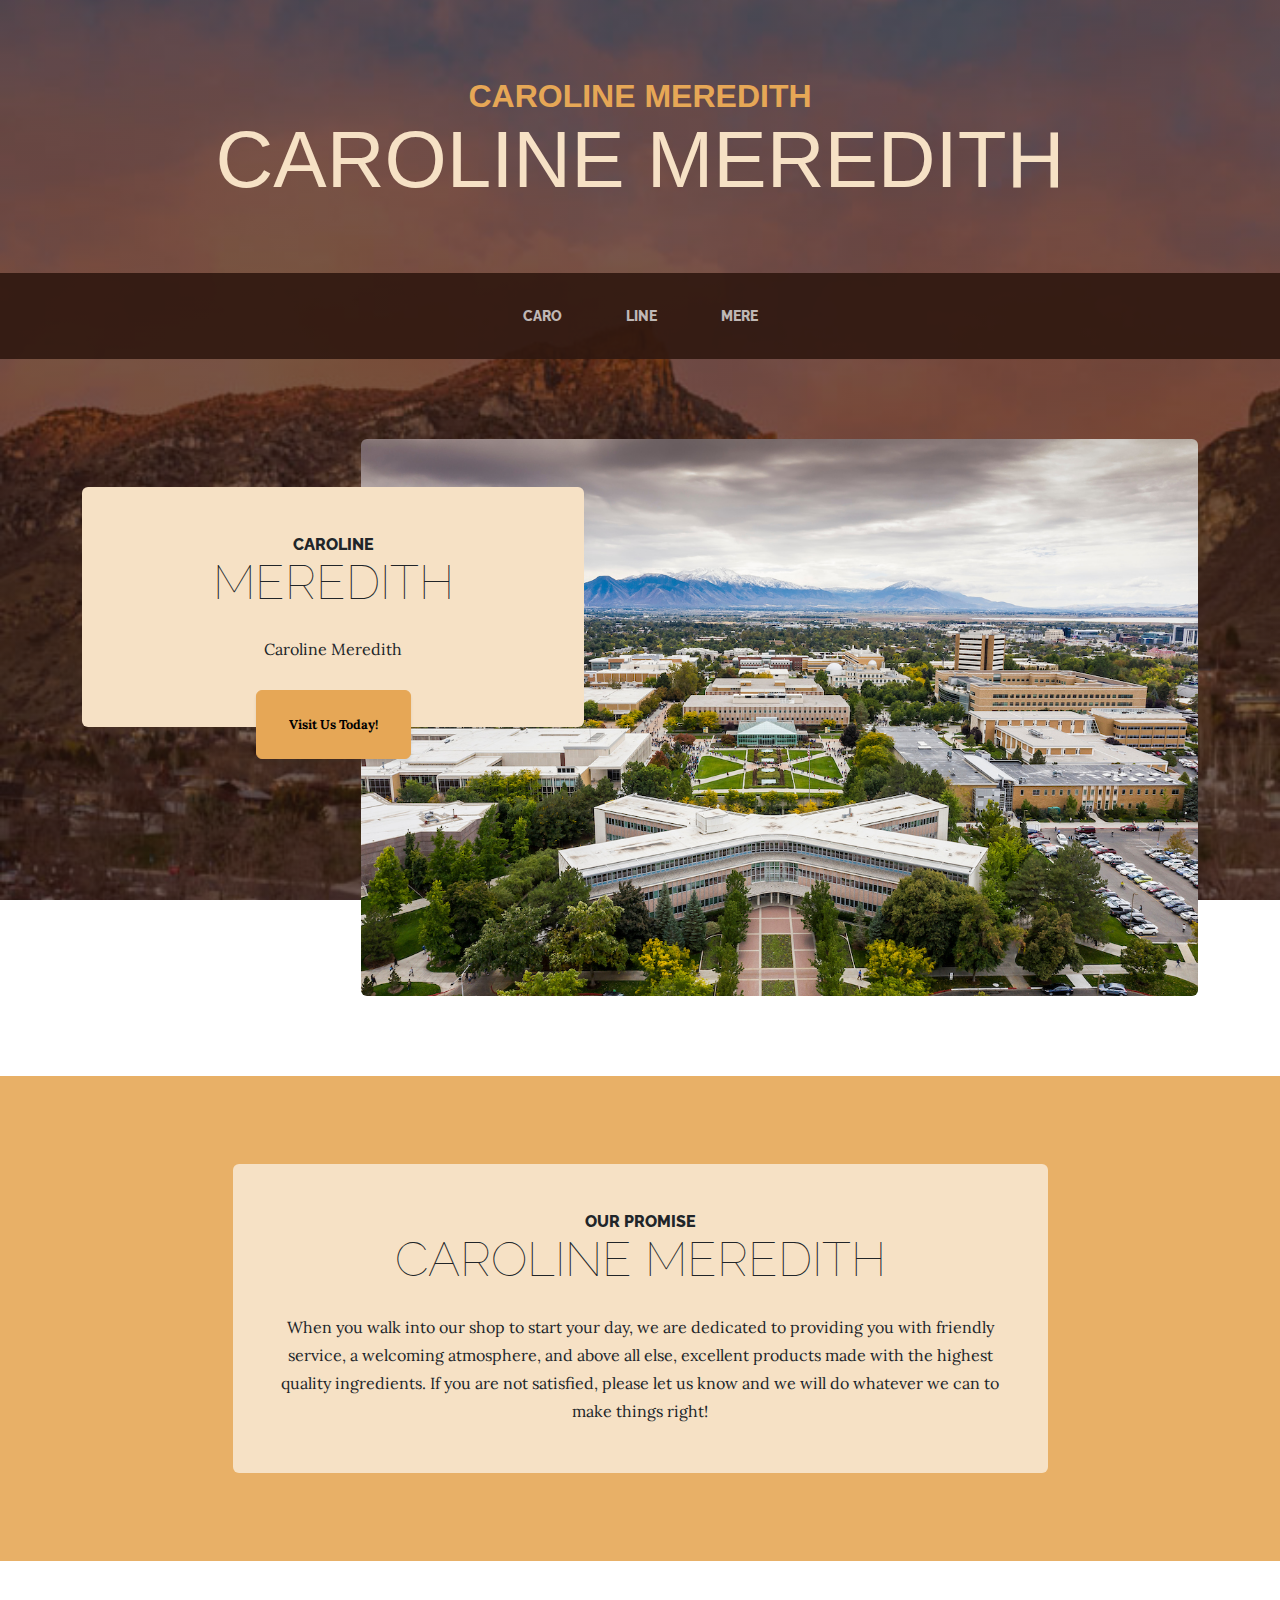
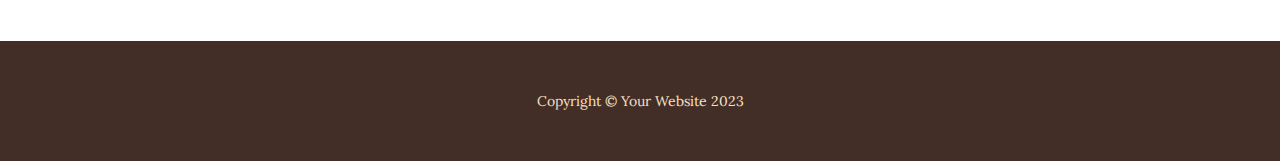
<file: index.html>
<!DOCTYPE html>
<html lang="en">
    <head>
        <meta charset="utf-8" />
        <meta name="viewport" content="width=device-width, initial-scale=1, shrink-to-fit=no" />
        <meta name="description" content="" />
        <meta name="author" content="" />
        <title>Caroline Meredith</title>
        <link rel="icon" type="image/x-icon" href="assets/favicon.ico" />
        <!-- Google fonts-->
        <link href="https://fonts.googleapis.com/css?family=Raleway:100,100i,200,200i,300,300i,400,400i,500,500i,600,600i,700,700i,800,800i,900,900i" rel="stylesheet" />
        <link href="https://fonts.googleapis.com/css?family=Lora:400,400i,700,700i" rel="stylesheet" />
        <!-- Core theme CSS (includes Bootstrap)-->
        <link href="css/styles.css" rel="stylesheet" />
        <link rel="stylesheet" href="css/mystyles.css"
    </head>
    <body>
        <header>
            <h1 class="site-heading text-center text-faded d-none d-lg-block">
                <span class="site-heading-upper text-primary mb-3">Caroline Meredith</span>
                <span class="site-heading-lower">Caroline Meredith</span>
            </h1>
        </header>
        <!-- Navigation-->
        <nav class="navbar navbar-expand-lg navbar-dark py-lg-4" id="mainNav">
            <div class="container">
                <a class="navbar-brand text-uppercase fw-bold d-lg-none" href="index.html">Caroline Meredith</a>
                <button class="navbar-toggler" type="button" data-bs-toggle="collapse" data-bs-target="#navbarSupportedContent" aria-controls="navbarSupportedContent" aria-expanded="false" aria-label="Toggle navigation"><span class="navbar-toggler-icon"></span></button>
                <div class="collapse navbar-collapse" id="navbarSupportedContent">
                    <ul class="navbar-nav mx-auto">
                        <li class="nav-item px-lg-4"><a class="nav-link text-uppercase" href="index.html">Caro</a></li>
                        <li class="nav-item px-lg-4"><a class="nav-link text-uppercase" href="about.html">Line</a></li>
                        <li class="nav-item px-lg-4"><a class="nav-link text-uppercase" href="project.html">Mere</a></li>
                    </ul>
                </div>
            </div>
        </nav>
        <section class="page-section clearfix">
            <div class="container">
                <div class="intro">
                    <img class="intro-img img-fluid mb-3 mb-lg-0 rounded" src="assets/img/intro.jpg" alt="..." />
                    <div class="intro-text left-0 text-center bg-faded p-5 rounded">
                        <h2 class="section-heading mb-4">
                            <span class="section-heading-upper">Caroline</span>
                            <span class="section-heading-lower">Meredith</span>
                        </h2>
                        <p class="mb-3">Caroline Meredith</p>
                        <div class="intro-button mx-auto"><a class="btn btn-primary btn-xl" href="#!">Visit Us Today!</a></div>
                    </div>
                </div>
            </div>
        </section>
        <section class="page-section cta">
            <div class="container">
                <div class="row">
                    <div class="col-xl-9 mx-auto">
                        <div class="cta-inner bg-faded text-center rounded">
                            <h2 class="section-heading mb-4">
                                <span class="section-heading-upper">Our Promise</span>
                                <span class="section-heading-lower">Caroline Meredith</span>
                            </h2>
                            <p class="mb-0">When you walk into our shop to start your day, we are dedicated to providing you with friendly service, a welcoming atmosphere, and above all else, excellent products made with the highest quality ingredients. If you are not satisfied, please let us know and we will do whatever we can to make things right!</p>
                        </div>
                    </div>
                </div>
            </div>
        </section>
        <footer class="footer text-faded text-center py-5">
            <div class="container"><p class="m-0 small">Copyright &copy; Your Website 2023</p></div>
        </footer>
        <!-- Bootstrap core JS-->
        <script src="https://cdn.jsdelivr.net/npm/bootstrap@5.2.3/dist/js/bootstrap.bundle.min.js"></script>
        <!-- Core theme JS-->
        <script src="js/scripts.js"></script>
    </body>
</html>
</file>
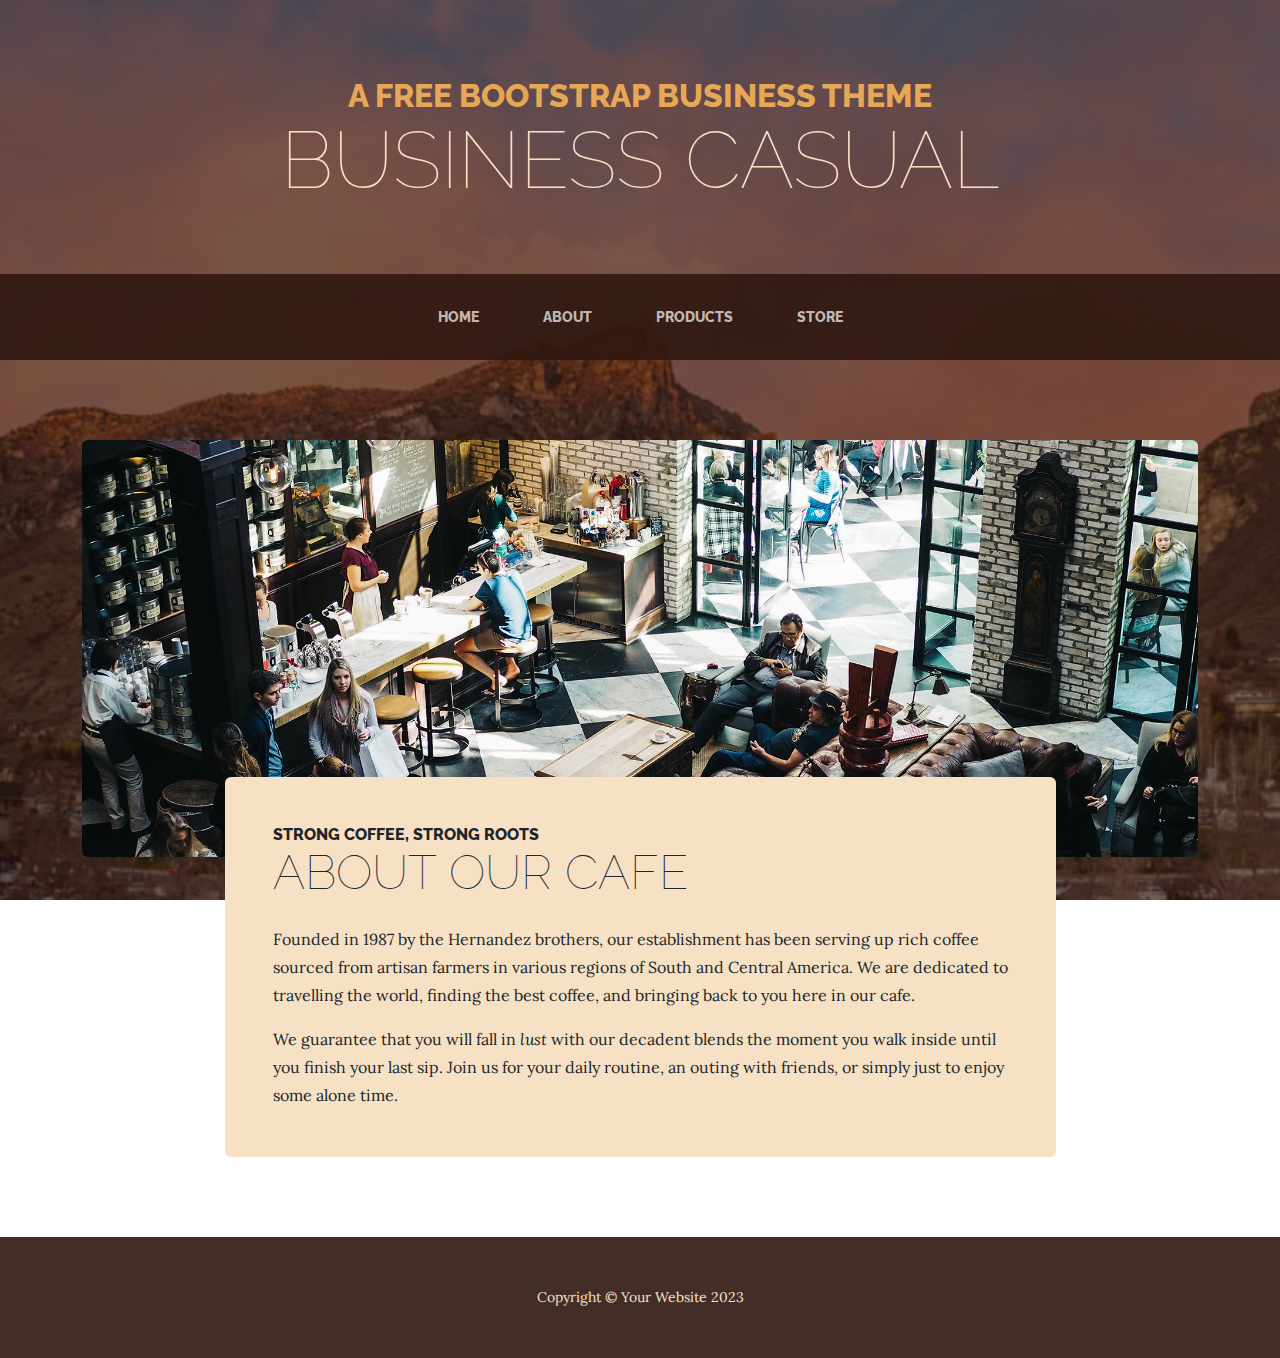
<file: about.html>
<!DOCTYPE html>
<html lang="en">
    <head>
        <meta charset="utf-8" />
        <meta name="viewport" content="width=device-width, initial-scale=1, shrink-to-fit=no" />
        <meta name="description" content="" />
        <meta name="author" content="" />
        <title>Business Casual - Start Bootstrap Theme</title>
        <link rel="icon" type="image/x-icon" href="assets/favicon.ico" />
        <!-- Google fonts-->
        <link href="https://fonts.googleapis.com/css?family=Raleway:100,100i,200,200i,300,300i,400,400i,500,500i,600,600i,700,700i,800,800i,900,900i" rel="stylesheet" />
        <link href="https://fonts.googleapis.com/css?family=Lora:400,400i,700,700i" rel="stylesheet" />
        <!-- Core theme CSS (includes Bootstrap)-->
        <link href="css/styles.css" rel="stylesheet" />
    </head>
    <body>
        <header>
            <h1 class="site-heading text-center text-faded d-none d-lg-block">
                <span class="site-heading-upper text-primary mb-3">A Free Bootstrap Business Theme</span>
                <span class="site-heading-lower">Business Casual</span>
            </h1>
        </header>
        <!-- Navigation-->
        <nav class="navbar navbar-expand-lg navbar-dark py-lg-4" id="mainNav">
            <div class="container">
                <a class="navbar-brand text-uppercase fw-bold d-lg-none" href="index.html">Start Bootstrap</a>
                <button class="navbar-toggler" type="button" data-bs-toggle="collapse" data-bs-target="#navbarSupportedContent" aria-controls="navbarSupportedContent" aria-expanded="false" aria-label="Toggle navigation"><span class="navbar-toggler-icon"></span></button>
                <div class="collapse navbar-collapse" id="navbarSupportedContent">
                    <ul class="navbar-nav mx-auto">
                        <li class="nav-item px-lg-4"><a class="nav-link text-uppercase" href="index.html">Home</a></li>
                        <li class="nav-item px-lg-4"><a class="nav-link text-uppercase" href="about.html">About</a></li>
                        <li class="nav-item px-lg-4"><a class="nav-link text-uppercase" href="products.html">Products</a></li>
                        <li class="nav-item px-lg-4"><a class="nav-link text-uppercase" href="store.html">Store</a></li>
                    </ul>
                </div>
            </div>
        </nav>
        <section class="page-section about-heading">
            <div class="container">
                <img class="img-fluid rounded about-heading-img mb-3 mb-lg-0" src="assets/img/about.jpg" alt="..." />
                <div class="about-heading-content">
                    <div class="row">
                        <div class="col-xl-9 col-lg-10 mx-auto">
                            <div class="bg-faded rounded p-5">
                                <h2 class="section-heading mb-4">
                                    <span class="section-heading-upper">Strong Coffee, Strong Roots</span>
                                    <span class="section-heading-lower">About Our Cafe</span>
                                </h2>
                                <p>Founded in 1987 by the Hernandez brothers, our establishment has been serving up rich coffee sourced from artisan farmers in various regions of South and Central America. We are dedicated to travelling the world, finding the best coffee, and bringing back to you here in our cafe.</p>
                                <p class="mb-0">
                                    We guarantee that you will fall in
                                    <em>lust</em>
                                    with our decadent blends the moment you walk inside until you finish your last sip. Join us for your daily routine, an outing with friends, or simply just to enjoy some alone time.
                                </p>
                            </div>
                        </div>
                    </div>
                </div>
            </div>
        </section>
        <footer class="footer text-faded text-center py-5">
            <div class="container"><p class="m-0 small">Copyright &copy; Your Website 2023</p></div>
        </footer>
        <!-- Bootstrap core JS-->
        <script src="https://cdn.jsdelivr.net/npm/bootstrap@5.2.3/dist/js/bootstrap.bundle.min.js"></script>
        <!-- Core theme JS-->
        <script src="js/scripts.js"></script>
    </body>
</html>
</file>
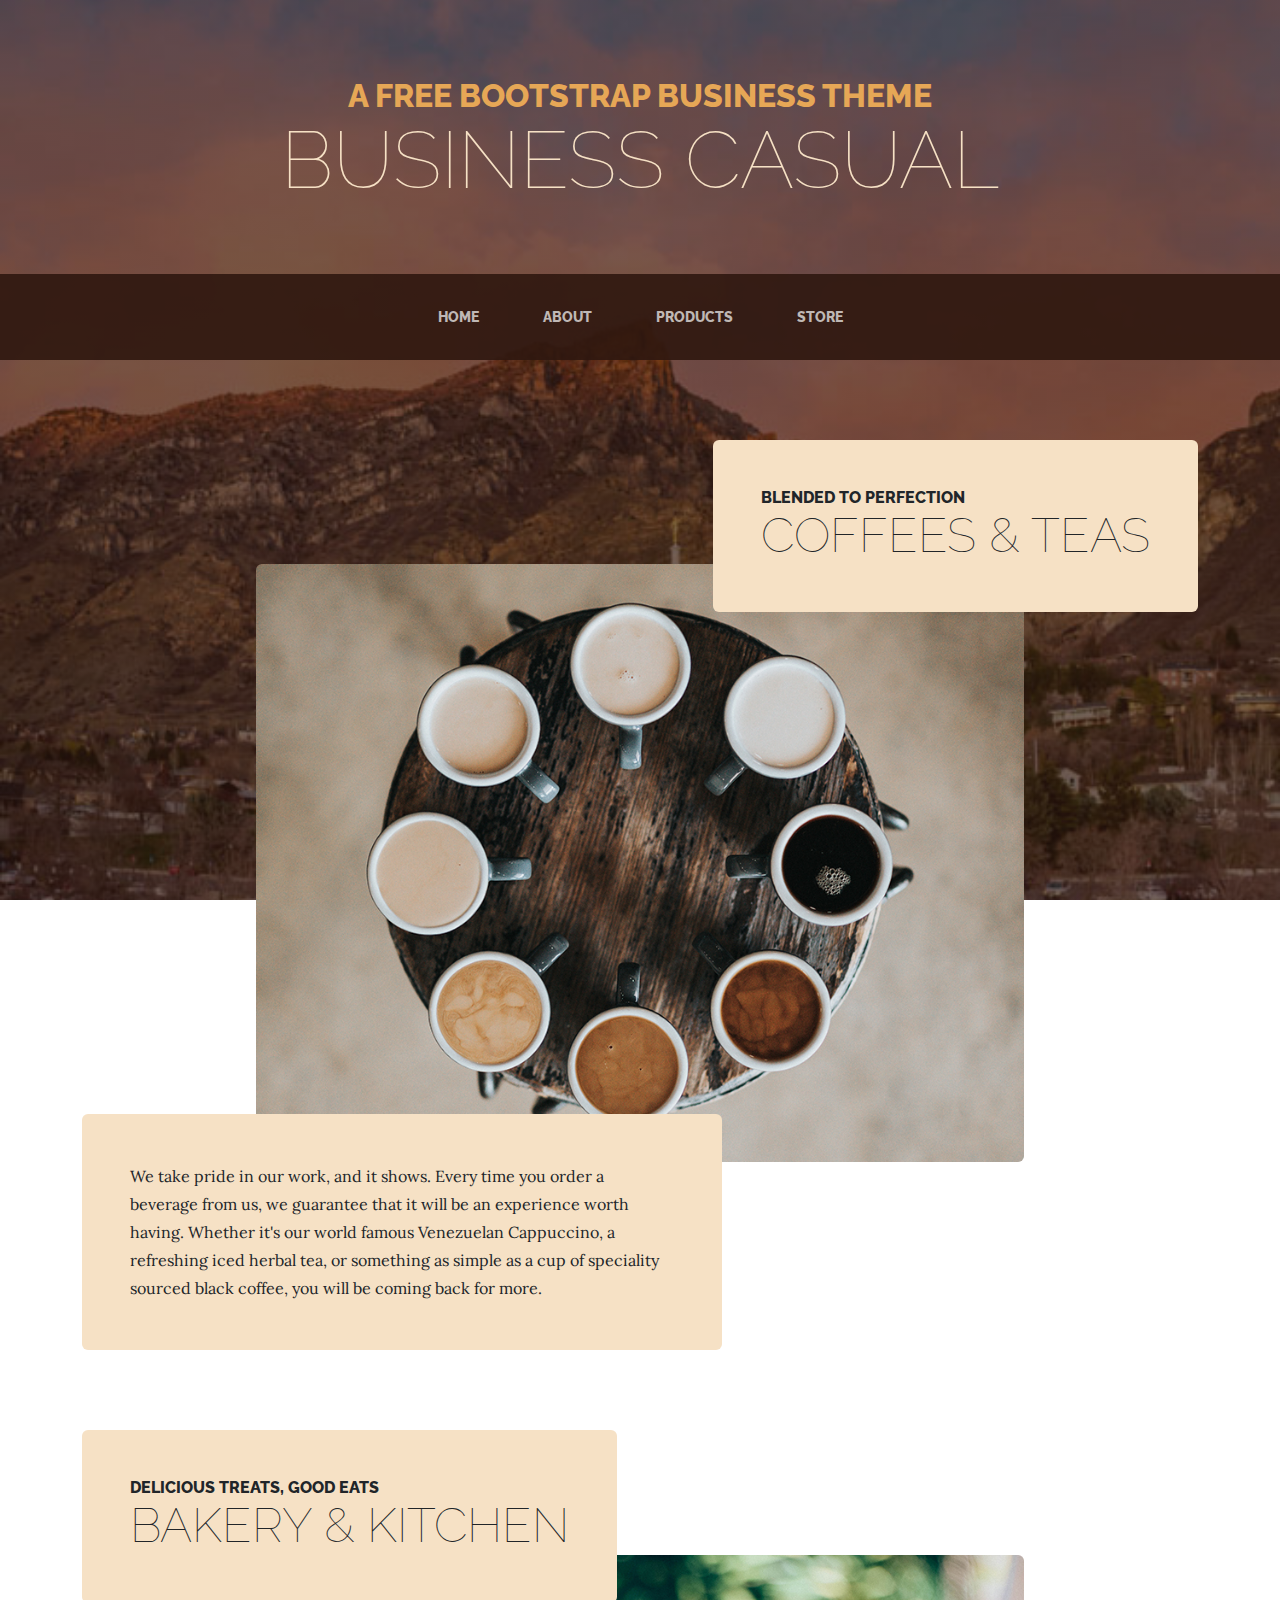
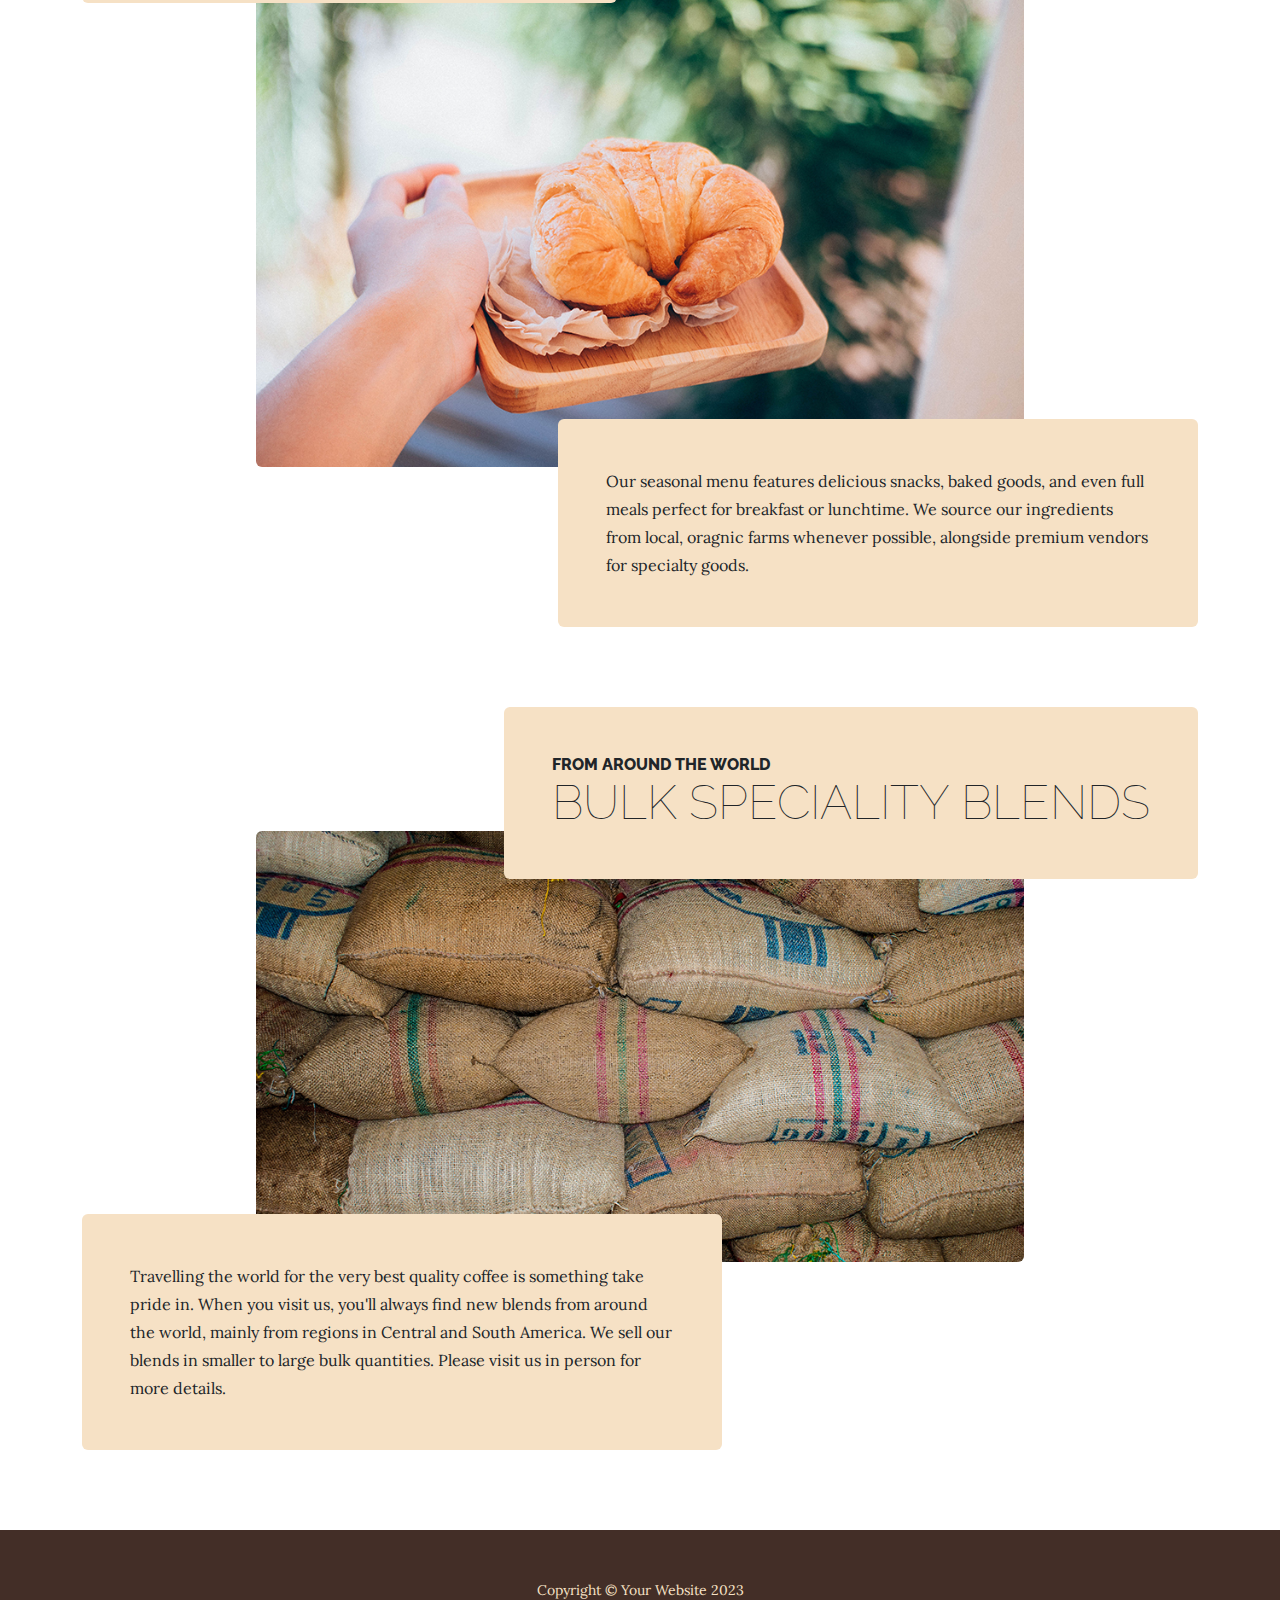
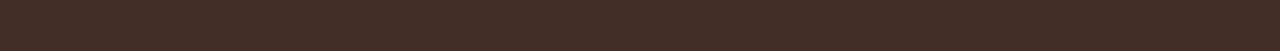
<file: products.html>
<!DOCTYPE html>
<html lang="en">
    <head>
        <meta charset="utf-8" />
        <meta name="viewport" content="width=device-width, initial-scale=1, shrink-to-fit=no" />
        <meta name="description" content="" />
        <meta name="author" content="" />
        <title>Business Casual - Start Bootstrap Theme</title>
        <link rel="icon" type="image/x-icon" href="assets/favicon.ico" />
        <!-- Google fonts-->
        <link href="https://fonts.googleapis.com/css?family=Raleway:100,100i,200,200i,300,300i,400,400i,500,500i,600,600i,700,700i,800,800i,900,900i" rel="stylesheet" />
        <link href="https://fonts.googleapis.com/css?family=Lora:400,400i,700,700i" rel="stylesheet" />
        <!-- Core theme CSS (includes Bootstrap)-->
        <link href="css/styles.css" rel="stylesheet" />
    </head>
    <body>
        <header>
            <h1 class="site-heading text-center text-faded d-none d-lg-block">
                <span class="site-heading-upper text-primary mb-3">A Free Bootstrap Business Theme</span>
                <span class="site-heading-lower">Business Casual</span>
            </h1>
        </header>
        <!-- Navigation-->
        <nav class="navbar navbar-expand-lg navbar-dark py-lg-4" id="mainNav">
            <div class="container">
                <a class="navbar-brand text-uppercase fw-bold d-lg-none" href="index.html">Start Bootstrap</a>
                <button class="navbar-toggler" type="button" data-bs-toggle="collapse" data-bs-target="#navbarSupportedContent" aria-controls="navbarSupportedContent" aria-expanded="false" aria-label="Toggle navigation"><span class="navbar-toggler-icon"></span></button>
                <div class="collapse navbar-collapse" id="navbarSupportedContent">
                    <ul class="navbar-nav mx-auto">
                        <li class="nav-item px-lg-4"><a class="nav-link text-uppercase" href="index.html">Home</a></li>
                        <li class="nav-item px-lg-4"><a class="nav-link text-uppercase" href="about.html">About</a></li>
                        <li class="nav-item px-lg-4"><a class="nav-link text-uppercase" href="products.html">Products</a></li>
                        <li class="nav-item px-lg-4"><a class="nav-link text-uppercase" href="store.html">Store</a></li>
                    </ul>
                </div>
            </div>
        </nav>
        <section class="page-section">
            <div class="container">
                <div class="product-item">
                    <div class="product-item-title d-flex">
                        <div class="bg-faded p-5 d-flex ms-auto rounded">
                            <h2 class="section-heading mb-0">
                                <span class="section-heading-upper">Blended to Perfection</span>
                                <span class="section-heading-lower">Coffees & Teas</span>
                            </h2>
                        </div>
                    </div>
                    <img class="product-item-img mx-auto d-flex rounded img-fluid mb-3 mb-lg-0" src="assets/img/products-01.jpg" alt="..." />
                    <div class="product-item-description d-flex me-auto">
                        <div class="bg-faded p-5 rounded"><p class="mb-0">We take pride in our work, and it shows. Every time you order a beverage from us, we guarantee that it will be an experience worth having. Whether it's our world famous Venezuelan Cappuccino, a refreshing iced herbal tea, or something as simple as a cup of speciality sourced black coffee, you will be coming back for more.</p></div>
                    </div>
                </div>
            </div>
        </section>
        <section class="page-section">
            <div class="container">
                <div class="product-item">
                    <div class="product-item-title d-flex">
                        <div class="bg-faded p-5 d-flex me-auto rounded">
                            <h2 class="section-heading mb-0">
                                <span class="section-heading-upper">Delicious Treats, Good Eats</span>
                                <span class="section-heading-lower">Bakery & Kitchen</span>
                            </h2>
                        </div>
                    </div>
                    <img class="product-item-img mx-auto d-flex rounded img-fluid mb-3 mb-lg-0" src="assets/img/products-02.jpg" alt="..." />
                    <div class="product-item-description d-flex ms-auto">
                        <div class="bg-faded p-5 rounded"><p class="mb-0">Our seasonal menu features delicious snacks, baked goods, and even full meals perfect for breakfast or lunchtime. We source our ingredients from local, oragnic farms whenever possible, alongside premium vendors for specialty goods.</p></div>
                    </div>
                </div>
            </div>
        </section>
        <section class="page-section">
            <div class="container">
                <div class="product-item">
                    <div class="product-item-title d-flex">
                        <div class="bg-faded p-5 d-flex ms-auto rounded">
                            <h2 class="section-heading mb-0">
                                <span class="section-heading-upper">From Around the World</span>
                                <span class="section-heading-lower">Bulk Speciality Blends</span>
                            </h2>
                        </div>
                    </div>
                    <img class="product-item-img mx-auto d-flex rounded img-fluid mb-3 mb-lg-0" src="assets/img/products-03.jpg" alt="..." />
                    <div class="product-item-description d-flex me-auto">
                        <div class="bg-faded p-5 rounded"><p class="mb-0">Travelling the world for the very best quality coffee is something take pride in. When you visit us, you'll always find new blends from around the world, mainly from regions in Central and South America. We sell our blends in smaller to large bulk quantities. Please visit us in person for more details.</p></div>
                    </div>
                </div>
            </div>
        </section>
        <footer class="footer text-faded text-center py-5">
            <div class="container"><p class="m-0 small">Copyright &copy; Your Website 2023</p></div>
        </footer>
        <!-- Bootstrap core JS-->
        <script src="https://cdn.jsdelivr.net/npm/bootstrap@5.2.3/dist/js/bootstrap.bundle.min.js"></script>
        <!-- Core theme JS-->
        <script src="js/scripts.js"></script>
    </body>
</html>
</file>
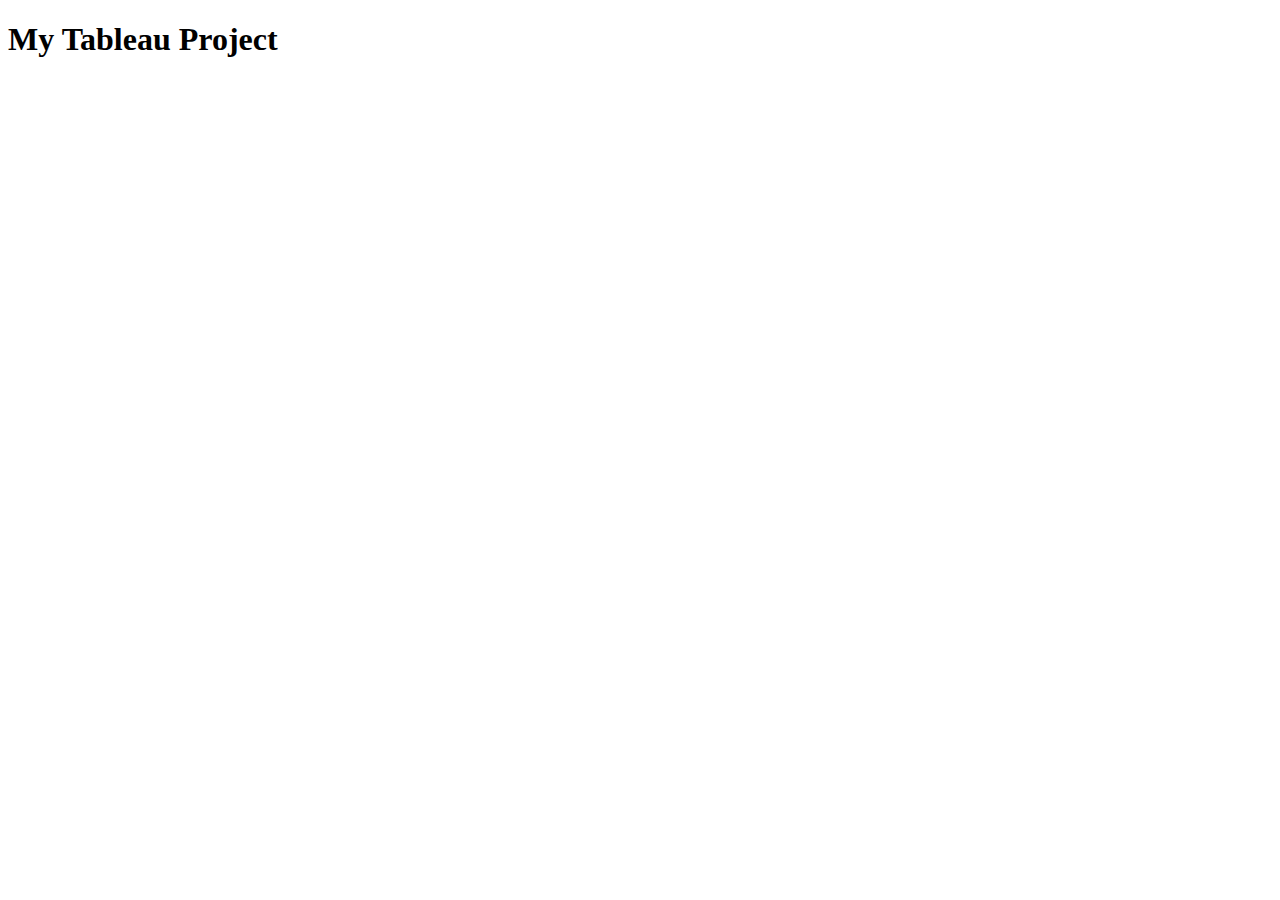
<file: project.html>
<!DOCTYPE html>
<html lang="en">

<head>
    <meta charset="UTF-8">
    <meta http-equiv="X-UA-Compatible" content="IE=edge">
    <meta name="viewport" content="width=device-width, initial-scale=1.0">
    <title>My Project</title>
</head>

<body>
    <h1>My Tableau Project</h1>
    <div class='tableauPlaceholder' id='viz1681324571688' style='position: relative'><noscript><a href='#'><img
                    alt='Family Trees '
                    src='https:&#47;&#47;public.tableau.com&#47;static&#47;images&#47;Fa&#47;FamilyTreesofAncientMythology&#47;FamilyTrees&#47;1_rss.png'
                    style='border: none' /></a></noscript><object class='tableauViz' style='display:none;'>
            <param name='host_url' value='https%3A%2F%2Fpublic.tableau.com%2F' />
            <param name='embed_code_version' value='3' />
            <param name='site_root' value='' />
            <param name='name' value='FamilyTreesofAncientMythology&#47;FamilyTrees' />
            <param name='tabs' value='no' />
            <param name='toolbar' value='yes' />
            <param name='static_image'
                value='https:&#47;&#47;public.tableau.com&#47;static&#47;images&#47;Fa&#47;FamilyTreesofAncientMythology&#47;FamilyTrees&#47;1.png' />
            <param name='animate_transition' value='yes' />
            <param name='display_static_image' value='yes' />
            <param name='display_spinner' value='yes' />
            <param name='display_overlay' value='yes' />
            <param name='display_count' value='yes' />
            <param name='language' value='en-US' />
        </object></div>
    <script
        type='text/javascript'>                    var divElement = document.getElementById('viz1681324571688'); var vizElement = divElement.getElementsByTagName('object')[0]; vizElement.style.width = '1200px'; vizElement.style.height = '3177px'; var scriptElement = document.createElement('script'); scriptElement.src = 'https://public.tableau.com/javascripts/api/viz_v1.js'; vizElement.parentNode.insertBefore(scriptElement, vizElement);                </script>
</body>

</html>
</file>
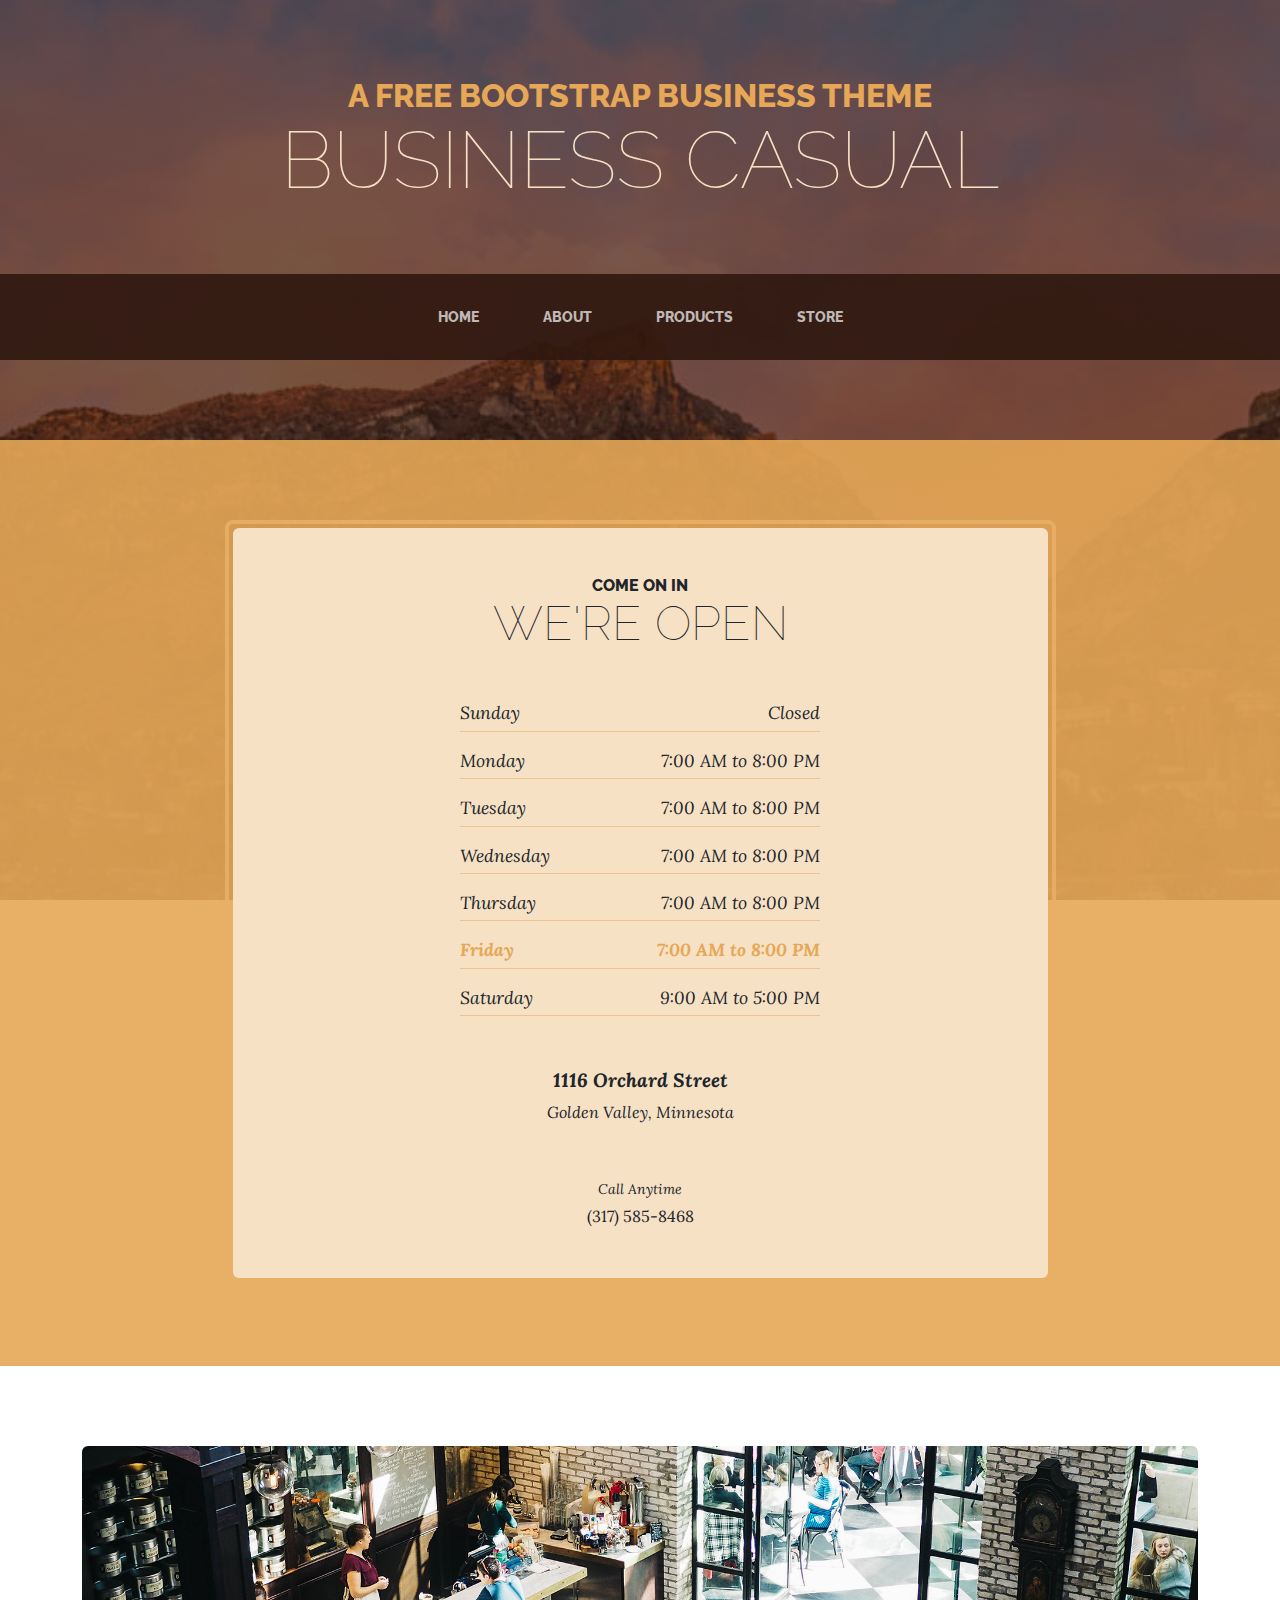
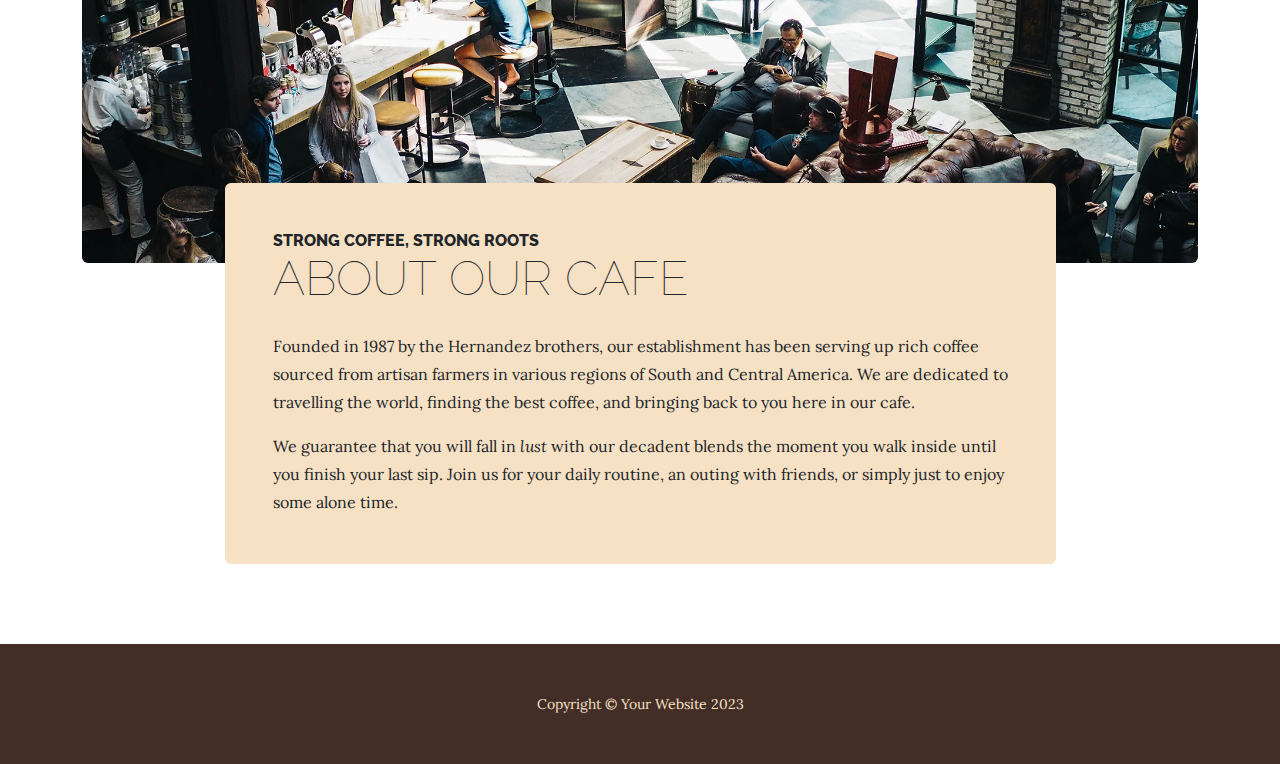
<file: store.html>
<!DOCTYPE html>
<html lang="en">
    <head>
        <meta charset="utf-8" />
        <meta name="viewport" content="width=device-width, initial-scale=1, shrink-to-fit=no" />
        <meta name="description" content="" />
        <meta name="author" content="" />
        <title>Business Casual - Start Bootstrap Theme</title>
        <link rel="icon" type="image/x-icon" href="assets/favicon.ico" />
        <!-- Google fonts-->
        <link href="https://fonts.googleapis.com/css?family=Raleway:100,100i,200,200i,300,300i,400,400i,500,500i,600,600i,700,700i,800,800i,900,900i" rel="stylesheet" />
        <link href="https://fonts.googleapis.com/css?family=Lora:400,400i,700,700i" rel="stylesheet" />
        <!-- Core theme CSS (includes Bootstrap)-->
        <link href="css/styles.css" rel="stylesheet" />
    </head>
    <body>
        <header>
            <h1 class="site-heading text-center text-faded d-none d-lg-block">
                <span class="site-heading-upper text-primary mb-3">A Free Bootstrap Business Theme</span>
                <span class="site-heading-lower">Business Casual</span>
            </h1>
        </header>
        <!-- Navigation-->
        <nav class="navbar navbar-expand-lg navbar-dark py-lg-4" id="mainNav">
            <div class="container">
                <a class="navbar-brand text-uppercase fw-bold d-lg-none" href="index.html">Start Bootstrap</a>
                <button class="navbar-toggler" type="button" data-bs-toggle="collapse" data-bs-target="#navbarSupportedContent" aria-controls="navbarSupportedContent" aria-expanded="false" aria-label="Toggle navigation"><span class="navbar-toggler-icon"></span></button>
                <div class="collapse navbar-collapse" id="navbarSupportedContent">
                    <ul class="navbar-nav mx-auto">
                        <li class="nav-item px-lg-4"><a class="nav-link text-uppercase" href="index.html">Home</a></li>
                        <li class="nav-item px-lg-4"><a class="nav-link text-uppercase" href="about.html">About</a></li>
                        <li class="nav-item px-lg-4"><a class="nav-link text-uppercase" href="products.html">Products</a></li>
                        <li class="nav-item px-lg-4"><a class="nav-link text-uppercase" href="store.html">Store</a></li>
                    </ul>
                </div>
            </div>
        </nav>
        <section class="page-section cta">
            <div class="container">
                <div class="row">
                    <div class="col-xl-9 mx-auto">
                        <div class="cta-inner bg-faded text-center rounded">
                            <h2 class="section-heading mb-5">
                                <span class="section-heading-upper">Come On In</span>
                                <span class="section-heading-lower">We're Open</span>
                            </h2>
                            <ul class="list-unstyled list-hours mb-5 text-left mx-auto">
                                <li class="list-unstyled-item list-hours-item d-flex">
                                    Sunday
                                    <span class="ms-auto">Closed</span>
                                </li>
                                <li class="list-unstyled-item list-hours-item d-flex">
                                    Monday
                                    <span class="ms-auto">7:00 AM to 8:00 PM</span>
                                </li>
                                <li class="list-unstyled-item list-hours-item d-flex">
                                    Tuesday
                                    <span class="ms-auto">7:00 AM to 8:00 PM</span>
                                </li>
                                <li class="list-unstyled-item list-hours-item d-flex">
                                    Wednesday
                                    <span class="ms-auto">7:00 AM to 8:00 PM</span>
                                </li>
                                <li class="list-unstyled-item list-hours-item d-flex">
                                    Thursday
                                    <span class="ms-auto">7:00 AM to 8:00 PM</span>
                                </li>
                                <li class="list-unstyled-item list-hours-item d-flex">
                                    Friday
                                    <span class="ms-auto">7:00 AM to 8:00 PM</span>
                                </li>
                                <li class="list-unstyled-item list-hours-item d-flex">
                                    Saturday
                                    <span class="ms-auto">9:00 AM to 5:00 PM</span>
                                </li>
                            </ul>
                            <p class="address mb-5">
                                <em>
                                    <strong>1116 Orchard Street</strong>
                                    <br />
                                    Golden Valley, Minnesota
                                </em>
                            </p>
                            <p class="mb-0">
                                <small><em>Call Anytime</em></small>
                                <br />
                                (317) 585-8468
                            </p>
                        </div>
                    </div>
                </div>
            </div>
        </section>
        <section class="page-section about-heading">
            <div class="container">
                <img class="img-fluid rounded about-heading-img mb-3 mb-lg-0" src="assets/img/about.jpg" alt="..." />
                <div class="about-heading-content">
                    <div class="row">
                        <div class="col-xl-9 col-lg-10 mx-auto">
                            <div class="bg-faded rounded p-5">
                                <h2 class="section-heading mb-4">
                                    <span class="section-heading-upper">Strong Coffee, Strong Roots</span>
                                    <span class="section-heading-lower">About Our Cafe</span>
                                </h2>
                                <p>Founded in 1987 by the Hernandez brothers, our establishment has been serving up rich coffee sourced from artisan farmers in various regions of South and Central America. We are dedicated to travelling the world, finding the best coffee, and bringing back to you here in our cafe.</p>
                                <p class="mb-0">
                                    We guarantee that you will fall in
                                    <em>lust</em>
                                    with our decadent blends the moment you walk inside until you finish your last sip. Join us for your daily routine, an outing with friends, or simply just to enjoy some alone time.
                                </p>
                            </div>
                        </div>
                    </div>
                </div>
            </div>
        </section>
        <footer class="footer text-faded text-center py-5">
            <div class="container"><p class="m-0 small">Copyright &copy; Your Website 2023</p></div>
        </footer>
        <!-- Bootstrap core JS-->
        <script src="https://cdn.jsdelivr.net/npm/bootstrap@5.2.3/dist/js/bootstrap.bundle.min.js"></script>
        <!-- Core theme JS-->
        <script src="js/scripts.js"></script>
    </body>
</html>
</file>
<file: css/mystyles.css>
h1{
    font-family: Impact, Haettenschweiler, 'Arial Narrow Bold', sans-serif !important;
}
</file>
